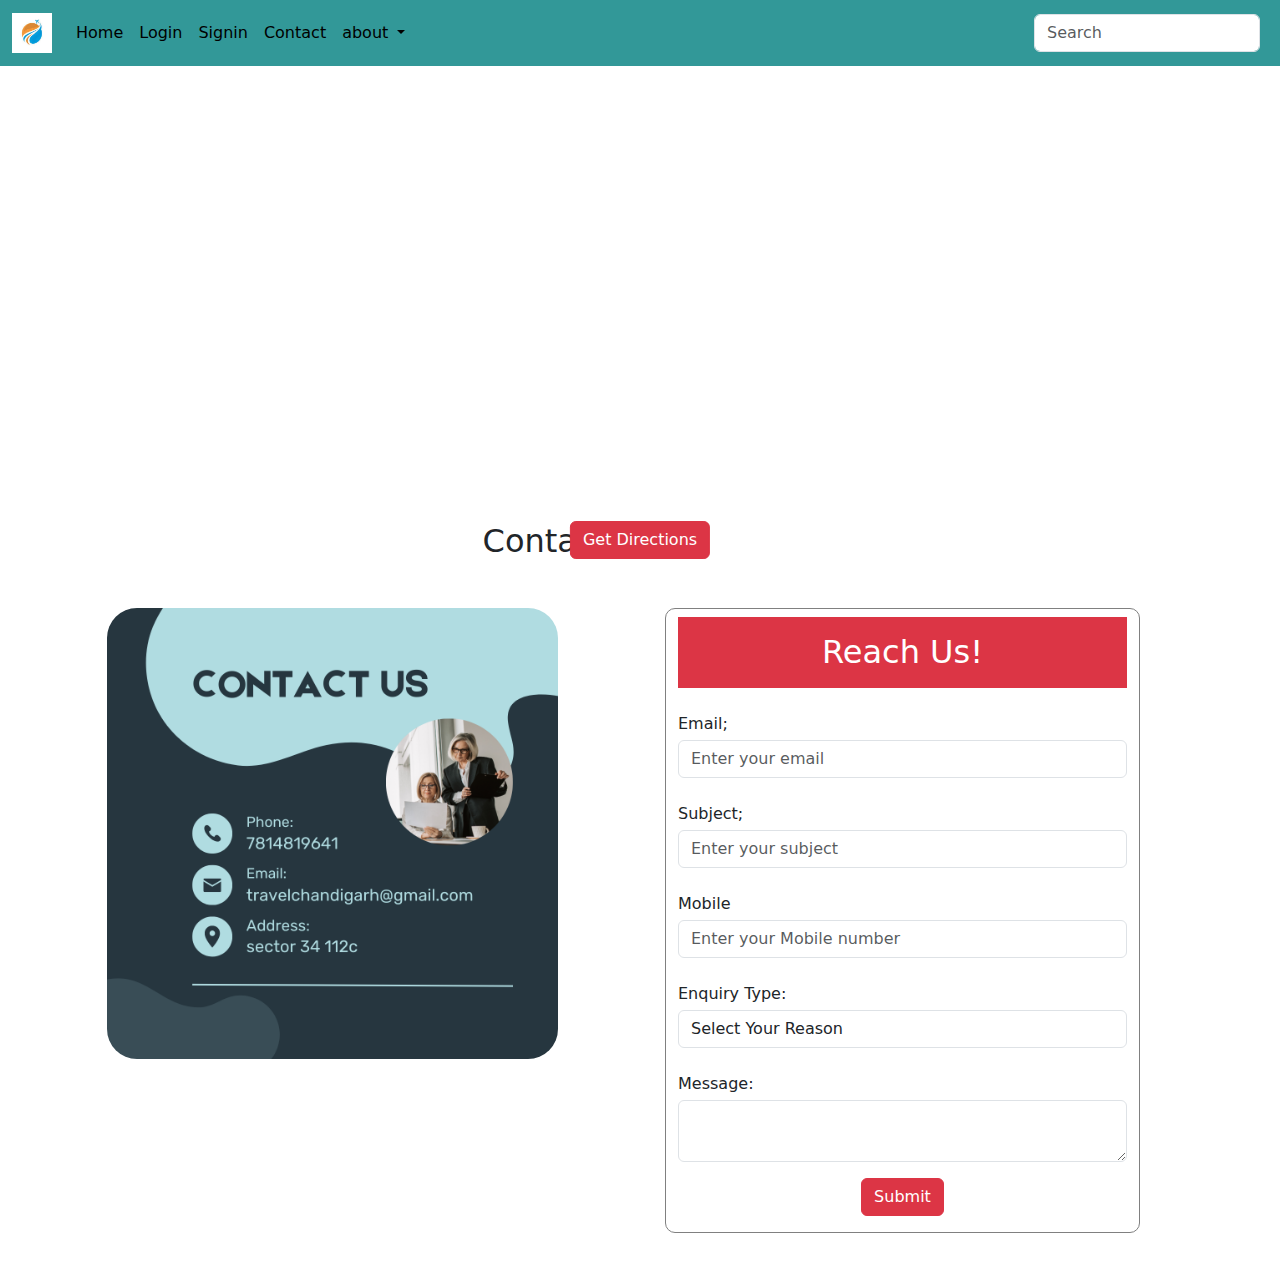
<file: contact.html>
<!DOCTYPE html>
<html lang="en">
<head>
    <meta charset="UTF-8">
    <meta name="viewport" content="width=device-width, initial-scale=1.0">
    <title>Document</title>
    <link href="https://cdn.jsdelivr.net/npm/bootstrap@5.3.3/dist/css/bootstrap.min.css" rel="stylesheet" integrity="sha384-QWTKZyjpPEjISv5WaRU9OFeRpok6YctnYmDr5pNlyT2bRjXh0JMhjY6hW+ALEwIH" crossorigin="anonymous">
    <link rel="stylesheet" href="css/abc.css">
</head>
<body>
    <header>
        <nav class="navbar navbar-expand-lg mynav-background fixed-top">
            <div class="container-fluid">
              <a class="navbar-brand .mymenu_anchor" href="#"><img src="/images/globe.jpeg" width="40px" height="40px"></a>
              <!-- <span><input type="search" placeholder="find?" class="form-control d-sm-block d-lg-none d-md-block d-block"></span> -->
              <button class="navbar-toggler" type="button" data-bs-toggle="collapse" data-bs-target="#navbarNavAltMarkup" aria-controls="navbarNavAltMarkup" aria-expanded="false" aria-label="Toggle navigation">
                <span class="navbar-toggler-icon"></span>
              </button>
              <div class="collapse navbar-collapse" id="navbarNavAltMarkup">
                <div class="navbar-nav ">
                  <a class="nav-link active mymenu_anchor" aria-current="page" href="index.html">Home</a>
                  <a class="nav-link mymenu_anchor" data-bs-toggle="modal" data-bs-target="#loginModal">Login</a>
                  <a class="nav-link mymenu_anchor"  data-bs-toggle="modal" data-bs-target="#signinModal">Signin</a>
                  <a class="nav-link mymenu_anchor" href="contact.html">Contact</a>
                  <!-- <a class="nav-link disabled mymenu_anchor " href="#" aria-disabled="true">Disabled</a> -->
                  <div class="dropdown">
                    <a class="nav-link mymenu_anchor dropdown-toggle" href="#" role="button" data-bs-toggle="dropdown" aria-expanded="false">
                      about
                    </a>
                  
                    <ul class="dropdown-menu">
                      <li><a class="dropdown-item" href="#">Good Travel agent</a></li>
                      <li><a class="dropdown-item" href="#">Easy Visa</a></li>
                      <li><a class="dropdown-item" href="#">Transportation</a></li>
                    </ul>
                  </div>
                   
                  
                </div>
              </div>
              <form class="d-flex ms-auto" role="search">
                <input class="form-control me-2" type="search" placeholder="Search" aria-label="Search">
                <!-- <button class="btn btn-light" type="submit">Search</button><a href="" data-bs-toggle="modal" data-bs-target="#signinModal">Create an account</a> -->
              </form>

                          </div>
          </nav>
    </header>


<!-- login -->

<div class="modal fade"  style="opacity: 0.8;" id="loginModal" tabindex="-1" aria-labelledby="loginModaltitle" aria-hidden="true">
  <div class="modal-dialog">
    <div class="modal-content">
      <div class="modal-header">
        <h1 class="modal-title fs-5" id="loginModaltitle">Login</h1>
        <button type="button" class="btn-close" data-bs-dismiss="modal" aria-label="Close"></button>
      </div>
      <div class="modal-body">
        <form>
          <div>
<label for="email">Email</label>
<input type="text" id="email" class="form-control" placeholder="enter you email">
          </div>
<div>
  <label for="password">Password</label>
                        <input type="Password" id="password" class="form-control" placeholder="enter you password">
                                  
</div>
          <div>
            <label for="Mobile">Mobile:</label>
            <input type="Number" id="Mobile" class="form-control" placeholder="enter you mobile number">
                      </div>
                      <input type="radio" style="margin-top: 1%;"> &nbsp; keep me logged in
                      <div class="mt-3"><a href="#" data-bs-toggle="modal" data-bs-target="#signinModal">Create an account</a></div>

                        
                                  <button class="btn btn-primary mt-2">Submit</button>
        </form>
      
      </div>
      <!-- <div class="modal-footer">
        <button type="button" class="btn btn-secondary" data-bs-dismiss="modal">Close</button>
        <button type="button" class="btn btn-primary">Save changes</button>
      </div> -->
    </div>
  </div>
</div>




<!-- signin -->

<div class="modal fade"  style="opacity: 0.8;" id="signinModal" tabindex="-1" aria-labelledby="signinModaltitle" aria-hidden="true">
  <div class="modal-dialog">
    <div class="modal-content">
      <div class="modal-header">
        <h1 class="modal-title fs-5 " id="signinModaltitle">Signin</h1>
        <button type="button" class="btn-close" data-bs-dismiss="modal" aria-label="Close"></button>
      </div>
      <div class="modal-body">
        <form>
          
            <div>
              <label for="name">Name:</label>
              <input type="text" id="Name" class="form-control mt-1 mb-4" placeholder="enter you full Name">
                        </div>
                        <div>
<label for="email">Email</label>
<input type="text" id="email" class="form-control mt-1 mb-4" placeholder="enter you email">
          </div>
          <div>
            <label for="Mobile">Mobile:</label>
            <input type="Number" id="Mobile" class="form-control mt-1 mb-4" placeholder="enter you mobile number">
                      </div>
                      <div>
                        <label for="address">Address</label>
                        <input type="textarea" row="5" id="address" class="form-control mt-1 mb-4" placeholder="enter you address">
                                  </div>
                                  <div><a href="#" data-bs-toggle="modal" data-bs-target="#loginModal" >Already have an account</a></div>
                                  <div>

                                  <button class="btn btn-primary mt-2">Submit</button>
                                  </div>
        </form>
      
      </div>
      <!-- <div class="modal-footer">
        <button type="button" class="btn btn-secondary" data-bs-dismiss="modal">Close</button>
        <button type="button" class="btn btn-primary">Save changes</button>
      </div> -->
    </div>
  </div>
</div>







    <div class="container Map">
        <iframe src="https://www.google.com/maps/embed?pb=!1m18!1m12!1m3!1d3429.9454154060377!2d76.76612787571224!3d30.71993488625091!2m3!1f0!2f0!3f0!3m2!1i1024!2i768!4f13.1!3m3!1m2!1s0x390fedb2743c0d4d%3A0x86fbd259d0f3d682!2sTravel!5e0!3m2!1sen!2sin!4v1729408837094!5m2!1sen!2sin" width="1407" height="400" style="margin-top: 67px;" allowfullscreen="" loading="lazy" referrerpolicy="no-referrer-when-downgrade"></iframe>
        <div class="text-center video-text-over">
            <button class="btn btn-danger">Get Directions</button>
    </div>

    <div class="container-fluid mb-5">
        <h2 class="text-center mt-5">Contact Us</h2>
        <div class="row mt-5">
            <div class="col-sm-5 offset-sm-1">
                <img src="images/contact.png" class="img-fluid contactdiv" style="border-radius:30px;">
            </div>
            <div class="col-sm-5 offset-sm-1" style="border: 1px solid grey; border-radius: 10px;">
                <h2 class="text-center mt-2 p-3  bg-danger text-white">Reach Us!</h2>
                <form action="contact.html" method="post">
                    <div class="mt-4">
                    <label for="To">Email;</label>
                    <input type="email" class="form-control mt-1 mb-4" id="To" placeholder="Enter your email" required name="email">
                    <label for="sub">Subject;</label>
                    <input type="subject" class="form-control mt-1 mb-4" id="sub" placeholder="Enter your subject" required name="subject">
                    <label for="num">Mobile</label>
                    <input type="number" class="form-control mt-1 mb-4" id="sub" placeholder="Enter your Mobile number" required name="Mobile">
                    <label for="enquiry">Enquiry Type:</label>
                <select class="form-control mt-1 mb-4" id="enquiry"  required name="enquiry">
                    <option value="" selected disabled>Select Your Reason</option>
                    <option>Refund Payment</option>
                    <option>Offer Regarding</option>
                    <option>Recipt Bill</option>
                    <option>Feedback</option>
                </select>
                <label for="message">Message:</label>
                <textarea class="form-control mt-1 mb-3" id="message" required name="message"></textarea>

                </div>
                <div class="text-center mb-3">
                  <button class="btn btn-danger">Submit</button>
              </div>
  
                </form>

            </div>
        </div>
    </div>




    <script src="https://cdn.jsdelivr.net/npm/bootstrap@5.3.3/dist/js/bootstrap.bundle.min.js" integrity="sha384-YvpcrYf0tY3lHB60NNkmXc5s9fDVZLESaAA55NDzOxhy9GkcIdslK1eN7N6jIeHz" crossorigin="anonymous"></script>



    <!--Start of Tawk.to Script-->
<script type="text/javascript">
  var Tawk_API=Tawk_API||{}, Tawk_LoadStart=new Date();
  (function(){
  var s1=document.createElement("script"),s0=document.getElementsByTagName("script")[0];
  s1.async=true;
  s1.src='https://embed.tawk.to/671a6feb4304e3196ad7a7c8/1iavkacka';
  s1.charset='UTF-8';
  s1.setAttribute('crossorigin','*');
  s0.parentNode.insertBefore(s1,s0);
  })();
  </script>
  <!--End of Tawk.to Script-->
</body>
</html>
</file>
<file: css/abc.css>
.mymenu_anchor{
    color:black

}
.notification{
    background-color:skyblue;
    color: white;
    text-align: center;
}
.mynav-background{
    /* background: linear-gradient(to left, rgb(129, 199, 160)#ffff); */
    background-color:#329898;
}
@media (min-width:576px)
{
.carousel-item img{
    height: 60vh;
    object-fit: cover;

}
}

#background-video
{
   height:400px;
   object-fit: cover;
}
.video-text-over
{
  z-index:999;
  position: absolute;
  top:60%;
  left:50%;
  transform: translate(-50%,-50%);
}
.animation-text
{
   width:17ch;
   overflow: hidden;
   white-space:nowrap;
   border-right:2px solid white ;
   animation: pankaj 6.5s steps(14) infinite;
}
.animation-text2
{
  width:25ch;
  overflow: hidden;
  white-space:nowrap;
  border-right:2px solid white ;
  animation: pankaj2 6.5s steps(14) infinite;
}
@keyframes pankaj2
{
    from{width:0;}
    to{width:25ch;}
}

@keyframes pankaj
{
    from{width:0;}
    to{width:17ch;}
}
    
    @media(max-width:768px)
    {
    .mycards
    {
    margin-left:6%;
    }
    }
    
    @media(min-width:700px)
    {
    .mycards
    {
      margin-left:2%;
      width:31%;
    }
    }
    
    @media(max-width:576px)
    {
    .mycards
    {
      margin-left:0%;
      width:100%;
    }
    }

    .Map{
        margin: 0px;
        padding: 0px;
    }

    .liststyle{
      list-style: none;
      text-align: center;
    }

    .country_link{
      text-decoration: none;
      color: white;
      font-weight: bold;
      
      
    }
</file>
